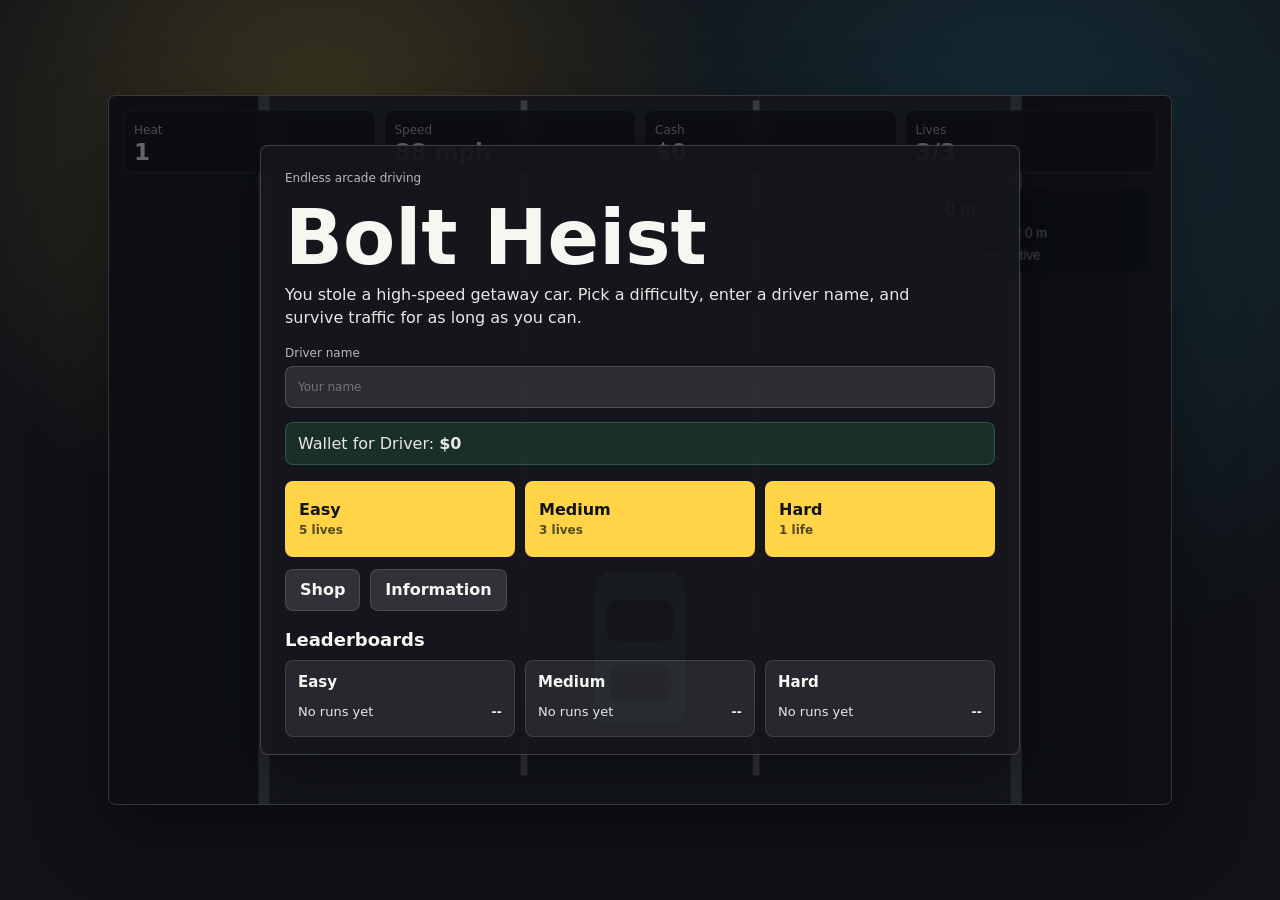
<file: outputs/bolt-heist/index.html>
<!doctype html>
<html lang="en">
<head>
  <meta charset="utf-8">
  <meta name="viewport" content="width=device-width, initial-scale=1">
  <title>Bolt Heist</title>
  <link rel="stylesheet" href="style.css">
</head>
<body>
  <main class="shell">
    <section class="game-wrap" aria-label="Bolt Heist playable prototype">
      <canvas id="game" width="960" height="640"></canvas>

      <div class="hud" aria-live="polite">
        <div><span>Heat</span><strong id="levelText">1</strong></div>
        <div><span>Speed</span><strong id="speedText">0 mph</strong></div>
        <div><span>Cash</span><strong id="cashText">$0</strong></div>
        <div><span>Lives</span><strong id="progressText">3</strong></div>
      </div>

      <div id="screen" class="overlay">
        <div class="panel">
          <p class="eyebrow">Arcade driving prototype</p>
          <h1>Bolt Heist</h1>
          <p id="screenText">
            You stole the wrong car. Survive an endless escape, dodge traffic, and grab upgrades from the road.
          </p>
          <div id="upgradePanel" class="upgrades" hidden>
            <button id="speedUpgrade" type="button"></button>
            <button id="handlingUpgrade" type="button"></button>
          </div>
          <div class="actions">
            <button id="primaryButton" type="button">Start Heist</button>
            <button id="secondaryButton" type="button" hidden>Retry Level</button>
          </div>
          <p class="controls">Move with A/D or arrow keys. Road upgrades are risky but powerful.</p>
        </div>
      </div>
    </section>
  </main>
  <script src="game-endless.js"></script>
</body>
</html>
</file>
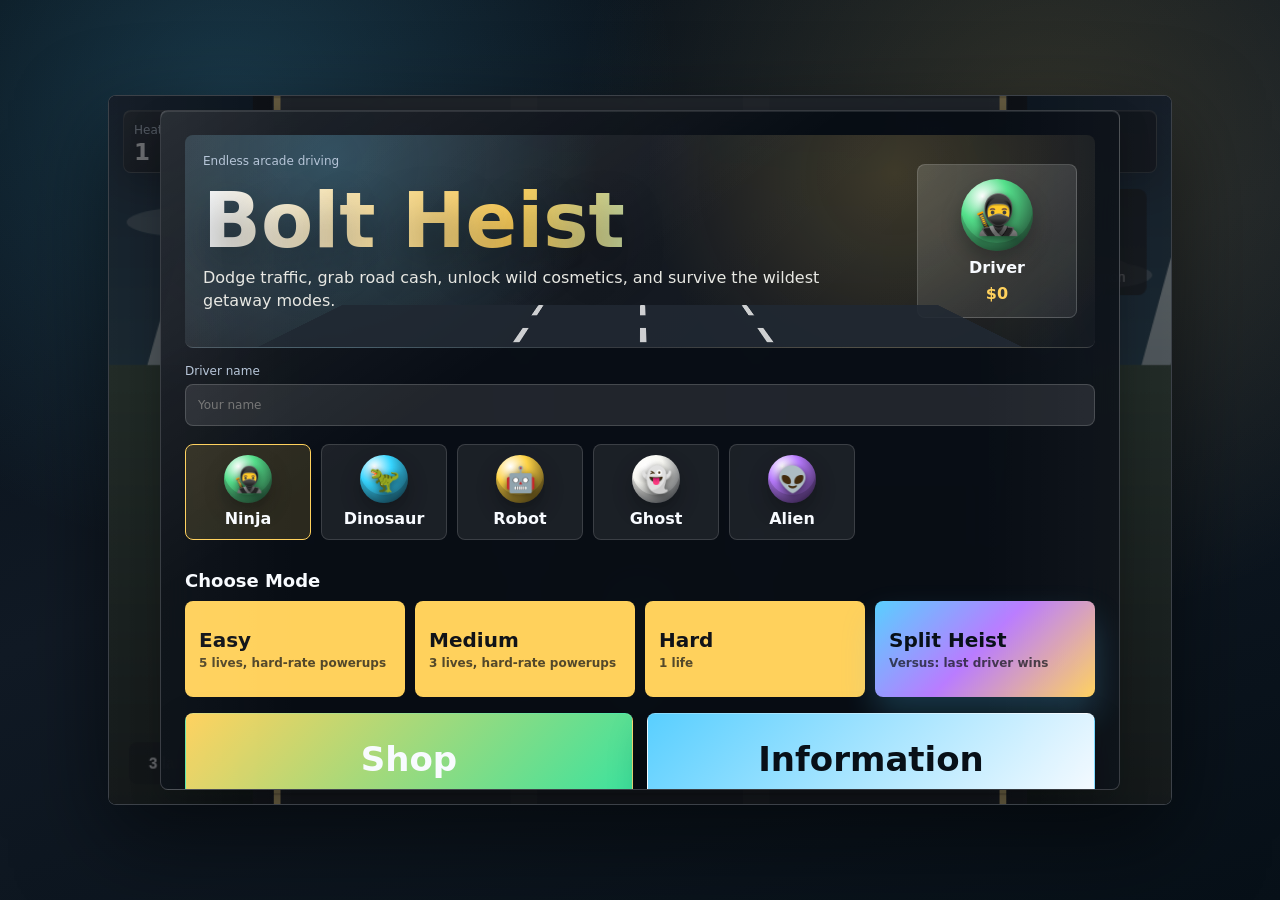
<file: mak/outputs/car-drift-simulator/index.html>
<!doctype html>
<html lang="en">
<head>
  <meta charset="utf-8">
  <meta name="viewport" content="width=device-width, initial-scale=1">
  <title>Bolt Heist</title>
  <link rel="stylesheet" href="style.css?v=premium-rehan-gold-v30">
</head>
<body>
  <main class="shell">
    <section class="game-wrap" aria-label="Bolt Heist playable prototype">
      <canvas id="game" width="960" height="640"></canvas>

      <div class="hud" aria-live="polite">
        <div><span>Heat</span><strong id="levelText">1</strong></div>
        <div><span>Speed</span><strong id="speedText">0 mph</strong></div>
        <div><span>Cash</span><strong id="cashText">$0</strong></div>
        <div><span>Lives</span><strong id="progressText">3</strong></div>
      </div>

      <div id="screen" class="overlay">
        <div class="panel">
          <p class="eyebrow">Arcade driving prototype</p>
          <h1>Bolt Heist</h1>
          <p id="screenText">
            You stole the wrong car. Survive an endless escape, dodge traffic, and grab upgrades from the road.
          </p>
          <div id="upgradePanel" class="upgrades" hidden>
            <button id="speedUpgrade" type="button"></button>
            <button id="handlingUpgrade" type="button"></button>
          </div>
          <div class="actions">
            <button id="primaryButton" type="button">Start Heist</button>
            <button id="secondaryButton" type="button" hidden>Retry Level</button>
          </div>
          <p class="controls">Move with A/D or arrow keys. Road upgrades are risky but powerful.</p>
        </div>
      </div>
    </section>
  </main>
  <script src="game-endless.js?v=premium-rehan-gold-v30"></script>
</body>
</html>
</file>
<file: outputs/bolt-heist/style.css>
:root {
  color-scheme: dark;
  --ink: #f7f7f2;
  --muted: #b7b8bd;
  --road: #2b2f36;
  --accent: #ffd447;
  --danger: #ff4f64;
  --cool: #37d5ff;
  --cash: #54e08b;
  font-family: Inter, ui-sans-serif, system-ui, -apple-system, BlinkMacSystemFont, "Segoe UI", sans-serif;
}

* {
  box-sizing: border-box;
}

body {
  min-height: 100vh;
  margin: 0;
  display: grid;
  place-items: center;
  background:
    radial-gradient(circle at 25% 15%, rgba(255, 212, 71, 0.18), transparent 26rem),
    radial-gradient(circle at 80% 20%, rgba(55, 213, 255, 0.14), transparent 30rem),
    #101217;
  color: var(--ink);
}

.shell {
  width: min(100vw, 1100px);
  padding: 18px;
}

.game-wrap {
  position: relative;
  width: 100%;
  aspect-ratio: 3 / 2;
  min-height: 460px;
  overflow: hidden;
  border: 1px solid rgba(255, 255, 255, 0.16);
  border-radius: 8px;
  background: #111;
  box-shadow: 0 26px 70px rgba(0, 0, 0, 0.42);
}

canvas {
  width: 100%;
  height: 100%;
  display: block;
  background: #15171c;
}

.hud {
  position: absolute;
  top: 14px;
  left: 14px;
  right: 14px;
  display: grid;
  grid-template-columns: repeat(4, minmax(0, 1fr));
  gap: 8px;
  pointer-events: none;
}

.hud div {
  border: 1px solid rgba(255, 255, 255, 0.12);
  border-radius: 8px;
  background: rgba(16, 18, 23, 0.76);
  backdrop-filter: blur(10px);
}

.hud div {
  min-width: 0;
  padding: 8px 10px;
}

.hud span,
.eyebrow,
.controls {
  color: var(--muted);
  font-size: 12px;
  letter-spacing: 0;
}

.hud strong {
  display: block;
  margin-top: 2px;
  font-size: clamp(16px, 2vw, 23px);
  line-height: 1.05;
}

.overlay {
  position: absolute;
  inset: 0;
  display: grid;
  place-items: center;
  padding: 20px;
  background: rgba(9, 10, 14, 0.62);
}

.overlay.hidden {
  display: none;
}

.panel {
  width: min(760px, 100%);
  max-height: min(92vh, 610px);
  overflow: auto;
  padding: 24px;
  border-radius: 8px;
  border: 1px solid rgba(255, 255, 255, 0.18);
  background: rgba(21, 23, 29, 0.94);
  box-shadow: 0 24px 70px rgba(0, 0, 0, 0.48);
}

h1 {
  margin: 0 0 10px;
  font-size: clamp(42px, 7vw, 76px);
  line-height: 0.92;
  letter-spacing: 0;
}

p {
  margin: 0 0 16px;
  color: #e8e8e3;
  line-height: 1.45;
}

.subtitle {
  max-width: 62ch;
}

.wallet-line {
  padding: 9px 12px;
  border-radius: 8px;
  background: rgba(84, 224, 139, 0.12);
  border: 1px solid rgba(84, 224, 139, 0.24);
}

h2 {
  margin: 18px 0 10px;
  font-size: 18px;
  letter-spacing: 0;
}

h3 {
  margin: 0 0 8px;
  font-size: 15px;
  letter-spacing: 0;
}

.name-field {
  display: grid;
  gap: 6px;
  margin: 14px 0;
  color: var(--muted);
  font-size: 12px;
}

.name-field input {
  min-height: 42px;
  width: 100%;
  border: 1px solid rgba(255, 255, 255, 0.16);
  border-radius: 8px;
  padding: 9px 12px;
  color: var(--ink);
  background: rgba(255, 255, 255, 0.1);
  font: inherit;
  outline: none;
}

.name-field input:focus {
  border-color: var(--accent);
}

.mode-grid,
.leaderboards {
  display: grid;
  grid-template-columns: repeat(3, minmax(0, 1fr));
  gap: 10px;
}

.mode-grid button {
  min-height: 76px;
  text-align: left;
}

button small {
  display: block;
  margin-top: 4px;
  font-size: 12px;
  font-weight: 700;
  color: rgba(17, 19, 24, 0.72);
}

.menu-actions {
  display: flex;
  flex-wrap: wrap;
  gap: 10px;
  margin: 12px 0 4px;
}

.menu-actions button,
.actions button + button {
  color: var(--ink);
  background: rgba(255, 255, 255, 0.12);
  border: 1px solid rgba(255, 255, 255, 0.12);
}

.leaderboard {
  min-width: 0;
  border-radius: 8px;
  padding: 12px;
  background: rgba(255, 255, 255, 0.08);
  border: 1px solid rgba(255, 255, 255, 0.11);
}

.leaderboard ol {
  list-style: none;
  margin: 0;
  padding: 0;
}

.leaderboard li {
  display: flex;
  justify-content: space-between;
  gap: 8px;
  padding: 5px 0;
  color: #e8e8e3;
  font-size: 13px;
  border-top: 1px solid rgba(255, 255, 255, 0.08);
}

.leaderboard li:first-child {
  border-top: 0;
}

.leaderboard span {
  min-width: 0;
  overflow: hidden;
  text-overflow: ellipsis;
  white-space: nowrap;
}

.visual-grid {
  display: grid;
  grid-template-columns: repeat(5, minmax(0, 1fr));
  gap: 10px;
}

.visual-grid article {
  display: grid;
  gap: 7px;
  align-content: start;
  min-height: 172px;
  padding: 12px;
  border-radius: 8px;
  background: rgba(255, 255, 255, 0.08);
  color: #e8e8e3;
}

.visual-grid span {
  color: var(--muted);
  font-size: 12px;
  line-height: 1.35;
}

.shop-grid {
  display: grid;
  grid-template-columns: repeat(2, minmax(0, 1fr));
  gap: 10px;
}

.shop-card {
  display: grid;
  grid-template-columns: 86px 1fr auto;
  gap: 10px;
  align-items: center;
  min-width: 0;
  padding: 10px;
  border-radius: 8px;
  color: #e8e8e3;
  background: rgba(255, 255, 255, 0.08);
  border: 1px solid rgba(255, 255, 255, 0.11);
}

.shop-card strong,
.shop-card span {
  grid-column: 2;
}

.shop-card span {
  color: var(--muted);
  font-size: 12px;
  line-height: 1.3;
}

.shop-card button {
  grid-column: 3;
  grid-row: 1 / span 2;
  min-width: 104px;
}

.shop-preview {
  grid-row: 1 / span 2;
  width: 72px;
  height: 46px;
  display: grid;
  place-items: center;
  border-radius: 8px;
  color: #111318;
  font-size: 12px;
  font-weight: 900;
  box-shadow: inset 0 -8px 0 rgba(17, 19, 24, 0.18);
}

.hat-preview {
  color: var(--ink);
  background: rgba(255, 255, 255, 0.12);
  border: 1px solid rgba(255, 255, 255, 0.14);
}

.hat-preview.cap {
  background: linear-gradient(#f7f7f2 0 42%, #37d5ff 42% 100%);
  color: #111318;
}

.hat-preview.crown {
  background: #ffd447;
  color: #111318;
}

.hat-preview.spoiler {
  background: linear-gradient(90deg, #37d5ff, #b97cff);
  color: #111318;
}

.hat-preview.halo {
  background: radial-gradient(ellipse at center, transparent 0 32%, #f7f7f2 33% 45%, transparent 46%), rgba(255, 255, 255, 0.1);
}

.upgrade-preview {
  background: linear-gradient(135deg, #ffd447, #54e08b);
}

.sample {
  width: 74px;
  height: 58px;
  display: grid;
  place-items: center;
  justify-self: center;
  margin-bottom: 2px;
}

.cone-sample {
  width: 0;
  height: 0;
  border-left: 24px solid transparent;
  border-right: 24px solid transparent;
  border-bottom: 54px solid #ff8a34;
  filter: drop-shadow(0 6px 0 rgba(0, 0, 0, 0.24));
}

.barrier-sample,
.parked-sample,
.roadblock-sample {
  border-radius: 8px;
  box-shadow: inset 0 -10px 0 rgba(17, 19, 24, 0.28);
}

.barrier-sample {
  width: 82px;
  height: 38px;
  margin-top: 10px;
  background: repeating-linear-gradient(135deg, #f24f5f 0 14px, #fff5d0 14px 26px);
}

.parked-sample {
  width: 50px;
  height: 76px;
  background: #6cd0ff;
}

.oil-sample {
  width: 82px;
  height: 44px;
  margin-top: 7px;
  border-radius: 50%;
  background: #0d0e12;
  border: 3px solid rgba(55, 213, 255, 0.28);
}

.roadblock-sample {
  width: 88px;
  height: 42px;
  margin-top: 9px;
  background: repeating-linear-gradient(135deg, #f7f7f2 0 16px, #16181d 16px 28px);
}

.pickup-sample {
  width: 58px;
  height: 58px;
  border-radius: 50%;
  color: #111318;
  font-size: 24px;
  font-weight: 900;
  box-shadow: 0 8px 0 rgba(0, 0, 0, 0.28);
}

.life-sample {
  background: #ff4f64;
}

.auto-sample {
  background: #37d5ff;
}

.immortal-sample {
  background: #ffd447;
}

.cash-sample {
  background: #f7f7f2;
}

.car-chip {
  min-height: 28px;
  display: grid;
  place-items: center;
  border-radius: 8px;
  color: #111318;
  font-size: 12px;
  font-weight: 900;
}

.green-car {
  background: #54e08b;
}

.blue-car {
  background: #37d5ff;
}

.rainbow-car {
  background: linear-gradient(90deg, #ff4f64, #ffd447, #54e08b, #37d5ff, #b97cff);
}

.upgrades {
  display: grid;
  gap: 8px;
  margin: 16px 0;
}

button {
  min-height: 42px;
  border: 0;
  border-radius: 8px;
  padding: 10px 14px;
  color: #111318;
  background: var(--accent);
  font: inherit;
  font-weight: 800;
  cursor: pointer;
}

button:hover {
  filter: brightness(1.06);
}

button:disabled {
  cursor: not-allowed;
  color: rgba(255, 255, 255, 0.52);
  background: rgba(255, 255, 255, 0.12);
}

.upgrades button {
  color: var(--ink);
  text-align: left;
  background: rgba(255, 255, 255, 0.1);
  border: 1px solid rgba(255, 255, 255, 0.13);
}

.actions {
  display: flex;
  flex-wrap: wrap;
  gap: 10px;
  margin-top: 16px;
}

#secondaryButton {
  color: var(--ink);
  background: rgba(255, 255, 255, 0.12);
}

.controls {
  margin: 14px 0 0;
}

@media (max-width: 720px) {
  .shell {
    padding: 0;
  }

  .game-wrap {
    min-height: 100vh;
    border-radius: 0;
    border: 0;
  }

  .hud {
    grid-template-columns: repeat(2, minmax(0, 1fr));
  }

  .mode-grid,
  .leaderboards,
  .visual-grid,
  .shop-grid {
    grid-template-columns: 1fr;
  }

  .shop-card {
    grid-template-columns: 72px 1fr;
  }

  .shop-card button {
    grid-column: 1 / -1;
    grid-row: auto;
  }

  .panel {
    padding: 18px;
  }
}
</file>
<file: mak/outputs/car-drift-simulator/style.css>
:root {
  color-scheme: dark;
  --ink: #f7f7f2;
  --muted: #b7b8bd;
  --road: #2b2f36;
  --accent: #ffd447;
  --danger: #ff4f64;
  --cool: #37d5ff;
  --cash: #54e08b;
  font-family: Inter, ui-sans-serif, system-ui, -apple-system, BlinkMacSystemFont, "Segoe UI", sans-serif;
}

* {
  box-sizing: border-box;
}

body {
  min-height: 100vh;
  margin: 0;
  display: grid;
  place-items: center;
  background:
    radial-gradient(circle at 25% 15%, rgba(255, 212, 71, 0.18), transparent 26rem),
    radial-gradient(circle at 80% 20%, rgba(55, 213, 255, 0.14), transparent 30rem),
    #101217;
  color: var(--ink);
}

.shell {
  width: min(100vw, 1100px);
  padding: 18px;
}

.game-wrap {
  position: relative;
  width: 100%;
  aspect-ratio: 3 / 2;
  min-height: 460px;
  overflow: hidden;
  border: 1px solid rgba(255, 255, 255, 0.16);
  border-radius: 8px;
  background: #111;
  box-shadow: 0 26px 70px rgba(0, 0, 0, 0.42);
}

canvas {
  width: 100%;
  height: 100%;
  display: block;
  background: #15171c;
}

.hud {
  position: absolute;
  top: 14px;
  left: 14px;
  right: 14px;
  display: grid;
  grid-template-columns: repeat(4, minmax(0, 1fr));
  gap: 8px;
  pointer-events: none;
}

.hud div {
  border: 1px solid rgba(255, 255, 255, 0.12);
  border-radius: 8px;
  background: rgba(16, 18, 23, 0.76);
  backdrop-filter: blur(10px);
}

.hud div {
  min-width: 0;
  padding: 8px 10px;
}

.hud span,
.eyebrow,
.controls {
  color: var(--muted);
  font-size: 12px;
  letter-spacing: 0;
}

.hud strong {
  display: block;
  margin-top: 2px;
  font-size: clamp(16px, 2vw, 23px);
  line-height: 1.05;
}

.overlay {
  position: absolute;
  inset: 0;
  display: grid;
  place-items: center;
  padding: 20px;
  background: rgba(9, 10, 14, 0.62);
}

.overlay.hidden {
  display: none;
}

.panel {
  width: min(760px, 100%);
  max-height: min(92vh, 610px);
  overflow: auto;
  padding: 24px;
  border-radius: 8px;
  border: 1px solid rgba(255, 255, 255, 0.18);
  background: rgba(21, 23, 29, 0.94);
  box-shadow: 0 24px 70px rgba(0, 0, 0, 0.48);
}

h1 {
  margin: 0 0 10px;
  font-size: clamp(42px, 7vw, 76px);
  line-height: 0.92;
  letter-spacing: 0;
}

p {
  margin: 0 0 16px;
  color: #e8e8e3;
  line-height: 1.45;
}

.subtitle {
  max-width: 62ch;
}

.wallet-line {
  padding: 9px 12px;
  border-radius: 8px;
  background: rgba(84, 224, 139, 0.12);
  border: 1px solid rgba(84, 224, 139, 0.24);
}

h2 {
  margin: 18px 0 10px;
  font-size: 18px;
  letter-spacing: 0;
}

h3 {
  margin: 0 0 8px;
  font-size: 15px;
  letter-spacing: 0;
}

.name-field {
  display: grid;
  gap: 6px;
  margin: 14px 0;
  color: var(--muted);
  font-size: 12px;
}

.name-field input {
  min-height: 42px;
  width: 100%;
  border: 1px solid rgba(255, 255, 255, 0.16);
  border-radius: 8px;
  padding: 9px 12px;
  color: var(--ink);
  background: rgba(255, 255, 255, 0.1);
  font: inherit;
  outline: none;
}

.name-field input:focus {
  border-color: var(--accent);
}

.mode-grid,
.leaderboards {
  display: grid;
  grid-template-columns: repeat(3, minmax(0, 1fr));
  gap: 10px;
}

.mode-grid button {
  min-height: 76px;
  text-align: left;
}

button small {
  display: block;
  margin-top: 4px;
  font-size: 12px;
  font-weight: 700;
  color: rgba(17, 19, 24, 0.72);
}

.menu-actions {
  display: flex;
  flex-wrap: wrap;
  gap: 10px;
  margin: 12px 0 4px;
}

.menu-actions button,
.actions button + button {
  color: var(--ink);
  background: rgba(255, 255, 255, 0.12);
  border: 1px solid rgba(255, 255, 255, 0.12);
}

.leaderboard {
  min-width: 0;
  border-radius: 8px;
  padding: 12px;
  background: rgba(255, 255, 255, 0.08);
  border: 1px solid rgba(255, 255, 255, 0.11);
}

.leaderboard ol {
  list-style: none;
  margin: 0;
  padding: 0;
}

.leaderboard li {
  display: flex;
  justify-content: space-between;
  gap: 8px;
  padding: 5px 0;
  color: #e8e8e3;
  font-size: 13px;
  border-top: 1px solid rgba(255, 255, 255, 0.08);
}

.leaderboard li:first-child {
  border-top: 0;
}

.leaderboard span {
  min-width: 0;
  overflow: hidden;
  text-overflow: ellipsis;
  white-space: nowrap;
}

.visual-grid {
  display: grid;
  grid-template-columns: repeat(5, minmax(0, 1fr));
  gap: 10px;
}

.visual-grid article {
  display: grid;
  gap: 7px;
  align-content: start;
  min-height: 172px;
  padding: 12px;
  border-radius: 8px;
  background: rgba(255, 255, 255, 0.08);
  color: #e8e8e3;
}

.visual-grid span {
  color: var(--muted);
  font-size: 12px;
  line-height: 1.35;
}

.shop-grid {
  display: grid;
  grid-template-columns: repeat(2, minmax(0, 1fr));
  gap: 10px;
}

.shop-card {
  display: grid;
  grid-template-columns: 86px 1fr auto;
  gap: 10px;
  align-items: center;
  min-width: 0;
  padding: 10px;
  border-radius: 8px;
  color: #e8e8e3;
  background: rgba(255, 255, 255, 0.08);
  border: 1px solid rgba(255, 255, 255, 0.11);
}

.shop-card strong,
.shop-card span {
  grid-column: 2;
}

.shop-card span {
  color: var(--muted);
  font-size: 12px;
  line-height: 1.3;
}

.shop-card button {
  grid-column: 3;
  grid-row: 1 / span 2;
  min-width: 104px;
}

.shop-preview {
  grid-row: 1 / span 2;
  width: 72px;
  height: 46px;
  display: grid;
  place-items: center;
  border-radius: 8px;
  color: #111318;
  font-size: 12px;
  font-weight: 900;
  box-shadow: inset 0 -8px 0 rgba(17, 19, 24, 0.18);
}

.hat-preview {
  color: var(--ink);
  background: rgba(255, 255, 255, 0.12);
  border: 1px solid rgba(255, 255, 255, 0.14);
}

.hat-preview.cap {
  background: linear-gradient(#f7f7f2 0 42%, #37d5ff 42% 100%);
  color: #111318;
}

.hat-preview.crown {
  background: #ffd447;
  color: #111318;
}

.hat-preview.spoiler {
  background: linear-gradient(90deg, #37d5ff, #b97cff);
  color: #111318;
}

.hat-preview.halo {
  background: radial-gradient(ellipse at center, transparent 0 32%, #f7f7f2 33% 45%, transparent 46%), rgba(255, 255, 255, 0.1);
}

.upgrade-preview {
  background: linear-gradient(135deg, #ffd447, #54e08b);
}

.sample {
  width: 74px;
  height: 58px;
  display: grid;
  place-items: center;
  justify-self: center;
  margin-bottom: 2px;
}

.cone-sample {
  width: 0;
  height: 0;
  border-left: 24px solid transparent;
  border-right: 24px solid transparent;
  border-bottom: 54px solid #ff8a34;
  filter: drop-shadow(0 6px 0 rgba(0, 0, 0, 0.24));
}

.barrier-sample,
.parked-sample,
.roadblock-sample {
  border-radius: 8px;
  box-shadow: inset 0 -10px 0 rgba(17, 19, 24, 0.28);
}

.barrier-sample {
  width: 82px;
  height: 38px;
  margin-top: 10px;
  background: repeating-linear-gradient(135deg, #f24f5f 0 14px, #fff5d0 14px 26px);
}

.parked-sample {
  width: 50px;
  height: 76px;
  background: #6cd0ff;
}

.oil-sample {
  width: 82px;
  height: 44px;
  margin-top: 7px;
  border-radius: 50%;
  background: #0d0e12;
  border: 3px solid rgba(55, 213, 255, 0.28);
}

.roadblock-sample {
  width: 88px;
  height: 42px;
  margin-top: 9px;
  background: repeating-linear-gradient(135deg, #f7f7f2 0 16px, #16181d 16px 28px);
}

.pickup-sample {
  width: 58px;
  height: 58px;
  border-radius: 50%;
  color: #111318;
  font-size: 24px;
  font-weight: 900;
  box-shadow: 0 8px 0 rgba(0, 0, 0, 0.28);
}

.life-sample {
  background: #ff4f64;
}

.auto-sample {
  background: #37d5ff;
}

.immortal-sample {
  background: #ffd447;
}

.cash-sample {
  background: #f7f7f2;
}

.car-chip {
  min-height: 28px;
  display: grid;
  place-items: center;
  border-radius: 8px;
  color: #111318;
  font-size: 12px;
  font-weight: 900;
}

.green-car {
  background: #54e08b;
}

.blue-car {
  background: #37d5ff;
}

.rainbow-car {
  background: linear-gradient(90deg, #ff4f64, #ffd447, #54e08b, #37d5ff, #b97cff);
}

.upgrades {
  display: grid;
  gap: 8px;
  margin: 16px 0;
}

button {
  min-height: 42px;
  border: 0;
  border-radius: 8px;
  padding: 10px 14px;
  color: #111318;
  background: var(--accent);
  font: inherit;
  font-weight: 800;
  cursor: pointer;
}

button:hover {
  filter: brightness(1.06);
}

button:disabled {
  cursor: not-allowed;
  color: rgba(255, 255, 255, 0.52);
  background: rgba(255, 255, 255, 0.12);
}

.upgrades button {
  color: var(--ink);
  text-align: left;
  background: rgba(255, 255, 255, 0.1);
  border: 1px solid rgba(255, 255, 255, 0.13);
}

.actions {
  display: flex;
  flex-wrap: wrap;
  gap: 10px;
  margin-top: 16px;
}

#secondaryButton {
  color: var(--ink);
  background: rgba(255, 255, 255, 0.12);
}

.controls {
  margin: 14px 0 0;
}

@media (max-width: 720px) {
  .shell {
    padding: 0;
  }

  .game-wrap {
    min-height: 100vh;
    border-radius: 0;
    border: 0;
  }

  .hud {
    grid-template-columns: repeat(2, minmax(0, 1fr));
  }

  .mode-grid,
  .leaderboards,
  .visual-grid,
  .shop-grid {
    grid-template-columns: 1fr;
  }

  .shop-card {
    grid-template-columns: 72px 1fr;
  }

  .shop-card button {
    grid-column: 1 / -1;
    grid-row: auto;
  }

  .panel {
    padding: 18px;
  }
}
/* Visual quality upgrade */
:root {
  --ink: #f8fbff;
  --muted: #b6c5d8;
  --accent: #ffd15c;
  --danger: #ff5d58;
  --cool: #59cfff;
  --cash: #38e39f;
}

body {
  background:
    radial-gradient(circle at 18% 12%, rgba(89, 207, 255, 0.2), transparent 28rem),
    radial-gradient(circle at 82% 16%, rgba(255, 209, 92, 0.15), transparent 30rem),
    linear-gradient(160deg, #071018, #111a25 48%, #071018);
}

.game-wrap {
  border-color: rgba(255, 255, 255, 0.2);
  background: #0b111a;
  box-shadow: 0 34px 90px rgba(0, 0, 0, 0.52), inset 0 1px 0 rgba(255, 255, 255, 0.1);
}

.game-wrap::after {
  content: "";
  position: absolute;
  inset: 0;
  pointer-events: none;
  background: linear-gradient(90deg, rgba(255,255,255,0.045), transparent 18% 82%, rgba(255,255,255,0.045));
  mix-blend-mode: screen;
}

.hud div,
.panel,
.shop-card,
.info-card,
.leaderboard,
.mode-card {
  background:
    linear-gradient(145deg, rgba(255, 255, 255, 0.1), transparent 42%),
    rgba(11, 17, 26, 0.78);
  border-color: rgba(255, 255, 255, 0.18);
  box-shadow: 0 14px 30px rgba(0,0,0,0.24), inset 0 1px 0 rgba(255,255,255,0.1);
}

.panel {
  background:
    linear-gradient(145deg, rgba(255,255,255,0.11), transparent 36%),
    rgba(8, 13, 21, 0.94);
  backdrop-filter: blur(18px) saturate(1.12);
}

h1 {
  text-shadow: 0 18px 44px rgba(0, 0, 0, 0.42);
}

button,
.shop-card,
.mode-card {
  transition: transform 0.14s ease, filter 0.14s ease, border-color 0.14s ease, box-shadow 0.14s ease;
}

button:hover,
.shop-card:hover,
.mode-card:hover {
  transform: translateY(-1px);
  box-shadow: 0 16px 34px rgba(0,0,0,0.28);
}

.sample,
.cosmetic-preview,
.info-visual {
  box-shadow: inset 0 0 26px rgba(0,0,0,0.24), 0 10px 20px rgba(0,0,0,0.18);
}

.multiplier-sample {
  color: #111318;
  background: linear-gradient(135deg, #38e39f, #ffd15c);
}

/* Premium menu and profile-picture layout */
.panel {
  width: min(960px, 100%);
  max-height: min(92vh, 680px);
}

.hero-menu {
  display: grid;
  grid-template-columns: 1fr auto;
  gap: 18px;
  align-items: center;
  padding-bottom: 16px;
  border-bottom: 1px solid rgba(255,255,255,0.14);
}

.animated-title {
  display: inline-block;
  animation: titlePulse 1.7s ease-in-out infinite, titleWobble 0.16s linear infinite;
  background: linear-gradient(90deg, #f8fbff, #ffd15c, #59cfff, #f8fbff);
  background-size: 220% 100%;
  -webkit-background-clip: text;
  background-clip: text;
  color: transparent;
}

@keyframes titlePulse {
  0%, 100% { background-position: 0% 50%; filter: drop-shadow(0 0 0 rgba(255,209,92,0)); }
  50% { background-position: 100% 50%; filter: drop-shadow(0 0 14px rgba(255,209,92,0.32)); }
}

@keyframes titleWobble {
  0%, 100% { transform: translateX(0); }
  50% { transform: translateX(0.7px); }
}

.profile-badge {
  min-width: 160px;
  display: grid;
  justify-items: center;
  gap: 7px;
  padding: 14px;
  border: 1px solid rgba(255,255,255,0.16);
  border-radius: 8px;
  background: linear-gradient(145deg, rgba(255,255,255,0.1), transparent), rgba(255,255,255,0.07);
}

.profile-badge span {
  font-weight: 900;
}

.profile-badge strong {
  color: var(--accent);
}

.pfp {
  width: 48px;
  height: 48px;
  display: grid;
  place-items: center;
  border-radius: 50%;
  color: #081018;
  font-size: 14px;
  font-weight: 950;
  background: radial-gradient(circle at 30% 24%, #fff, var(--pfp-a) 34%, var(--pfp-b) 100%);
  box-shadow: inset 0 -8px 0 rgba(0,0,0,0.16), 0 10px 20px rgba(0,0,0,0.26);
}

.pfp.large {
  width: 72px;
  height: 72px;
  font-size: 20px;
}

.premium-name {
  margin-top: 16px;
}

.pfp-picker {
  display: flex;
  gap: 10px;
  overflow-x: auto;
  padding: 4px 0 12px;
}

.pfp-choice {
  min-width: 112px;
  min-height: 86px;
  display: grid;
  justify-items: center;
  gap: 6px;
  color: var(--ink);
  background: rgba(255,255,255,0.08);
  border: 1px solid rgba(255,255,255,0.14);
}

.pfp-choice.selected,
.pfp-choice:hover {
  border-color: var(--accent);
  background: rgba(255,209,92,0.14);
}

.rehan-banner {
  padding: 12px 14px;
  border: 1px solid rgba(255,209,92,0.36);
  border-radius: 8px;
  color: #fff7cc;
  background: linear-gradient(90deg, rgba(255,209,92,0.22), rgba(89,207,255,0.12));
  font-weight: 900;
}

.premium-modes button {
  min-height: 96px;
  font-size: 20px;
}

.big-actions {
  display: grid;
  grid-template-columns: repeat(2, minmax(0, 1fr));
  gap: 14px;
  margin: 16px 0;
}

.big-actions button {
  min-height: 92px;
  font-size: clamp(22px, 3vw, 34px);
  border-radius: 8px;
  box-shadow: 0 18px 38px rgba(0,0,0,0.28);
}

.big-actions button:first-child {
  background: linear-gradient(135deg, #ffd15c, #38e39f);
}

.big-actions button:last-child {
  color: #081018;
  background: linear-gradient(135deg, #59cfff, #f8fbff);
}

.pfp-shop .shop-card,
.pfp-card {
  grid-template-columns: 64px 1fr auto;
}

.gold-sample {
  color: #111318;
  background: radial-gradient(circle at 30% 24%, #fff8bf, #ffd447 42%, #b97800 100%);
  box-shadow: 0 0 22px rgba(255, 212, 71, 0.45), inset 0 -8px 0 rgba(0,0,0,0.18);
}

.gold-car {
  background: linear-gradient(90deg, #fff8bf, #ffd447, #b97800);
}

@media (max-width: 720px) {
  .hero-menu,
  .big-actions {
    grid-template-columns: 1fr;
  }

  .profile-badge {
    justify-items: start;
    grid-template-columns: auto 1fr;
  }

  .profile-badge strong {
    grid-column: 2;
  }
}

/* v4 menu polish: emoji pfps, aesthetic boards, lane surge */
.cinematic-menu {
  position: relative;
  min-height: 210px;
  overflow: hidden;
  border-radius: 8px;
  padding: 18px;
  background:
    radial-gradient(circle at 16% 12%, rgba(89,207,255,0.22), transparent 34%),
    radial-gradient(circle at 78% 18%, rgba(255,209,92,0.18), transparent 34%),
    linear-gradient(135deg, rgba(255,255,255,0.08), rgba(255,255,255,0.03));
}

.menu-road-art {
  position: absolute;
  left: 0;
  right: 0;
  bottom: -28px;
  height: 92px;
  transform: perspective(220px) rotateX(52deg);
  background: linear-gradient(90deg, transparent 12%, #202832 12% 88%, transparent 88%);
  opacity: 0.9;
}

.menu-road-art span {
  position: absolute;
  top: 0;
  bottom: 0;
  width: 6px;
  border-radius: 999px;
  background: repeating-linear-gradient(to bottom, rgba(255,255,255,0.88) 0 22px, transparent 22px 44px);
  animation: roadMenuMove 0.8s linear infinite;
}

.menu-road-art span:nth-child(1) { left: 37%; }
.menu-road-art span:nth-child(2) { left: 50%; }
.menu-road-art span:nth-child(3) { left: 63%; }

@keyframes roadMenuMove {
  from { background-position-y: 0; }
  to { background-position-y: 44px; }
}

.emoji-pfp {
  font-size: 25px;
  color: initial;
  text-shadow: 0 2px 8px rgba(0,0,0,0.28);
}

.emoji-pfp span {
  transform: translateY(1px);
}

.emoji-pfp.large {
  font-size: 39px;
}

.emoji-picker .pfp-choice {
  min-width: 126px;
  min-height: 96px;
}

.four-modes {
  grid-template-columns: repeat(4, minmax(0, 1fr));
}

.four-modes button:last-child {
  color: #081018;
  background: linear-gradient(135deg, #59cfff, #b97cff 48%, #ffd15c);
  box-shadow: 0 18px 34px rgba(89,207,255,0.22);
}

.aesthetic-leaderboards {
  gap: 12px;
}

.premium-board {
  position: relative;
  overflow: hidden;
  background:
    linear-gradient(145deg, rgba(255,255,255,0.12), transparent 42%),
    rgba(8, 13, 21, 0.72);
}

.premium-board::before {
  content: "";
  position: absolute;
  inset: 0 0 auto;
  height: 3px;
  background: linear-gradient(90deg, #ffd15c, #59cfff, #38e39f);
}

.premium-board h3 {
  display: flex;
  align-items: center;
  gap: 8px;
  color: #f8fbff;
}

.premium-board h3::before {
  content: "?";
  color: #ffd15c;
}

.premium-board li {
  align-items: center;
  padding: 8px 0;
}

.premium-board .rank {
  width: 36px;
  flex: 0 0 auto;
  color: #ffd15c;
  font-weight: 950;
}

.premium-board .driver-name {
  flex: 1 1 auto;
  font-weight: 800;
}

.premium-board strong {
  color: #38e39f;
}

@media (max-width: 900px) {
  .four-modes {
    grid-template-columns: repeat(2, minmax(0, 1fr));
  }
}

@media (max-width: 560px) {
  .four-modes {
    grid-template-columns: 1fr;
  }
}

/* v5: sharper emoji avatar rendering */
.pfp-emoji {
  display: inline-grid;
  place-items: center;
  font-family: "Segoe UI Emoji", "Apple Color Emoji", "Noto Color Emoji", sans-serif;
  line-height: 1;
  filter: drop-shadow(0 2px 3px rgba(0,0,0,0.35));
}

/* v10: stable five-mode menu grid */
.five-modes {
  grid-template-columns: repeat(5, minmax(0, 1fr));
}
.five-modes button:nth-child(4) {
  color: #081018;
  background: linear-gradient(135deg, #59cfff, #b97cff 48%, #ffd15c);
  box-shadow: 0 18px 34px rgba(89,207,255,0.22);
}
.five-modes button:nth-child(5) {
  color: #081018;
  background: linear-gradient(135deg, #9ff2bd, #f8fbff 50%, #59cfff);
  box-shadow: 0 18px 34px rgba(159,242,189,0.22);
}
.five-boards {
  grid-template-columns: repeat(5, minmax(0, 1fr));
}
@media (max-width: 1100px) {
  .five-modes,
  .five-boards {
    grid-template-columns: repeat(2, minmax(0, 1fr));
  }
}
@media (max-width: 560px) {
  .five-modes,
  .five-boards {
    grid-template-columns: 1fr;
  }
}

/* v11: menu runtime boot fix */

/* premium-rehan-gold-v21: admin test mode layout */
.six-modes,
.six-boards {
  grid-template-columns: repeat(3, minmax(0, 1fr));
}

.testmode-button,
.six-modes .testmode-button {
  color: #081018;
  background: linear-gradient(135deg, #ff4f64, #ffd15c 48%, #f8fbff);
  box-shadow: 0 18px 34px rgba(255, 79, 100, 0.24);
}

.admin-banner {
  background: linear-gradient(135deg, rgba(255,79,100,0.22), rgba(255,209,92,0.18));
  border-color: rgba(255, 209, 92, 0.44);
}

@media (max-width: 900px) {
  .six-modes,
  .six-boards {
    grid-template-columns: repeat(2, minmax(0, 1fr));
  }
}

@media (max-width: 560px) {
  .six-modes,
  .six-boards {
    grid-template-columns: 1fr;
  }
}
</file>
